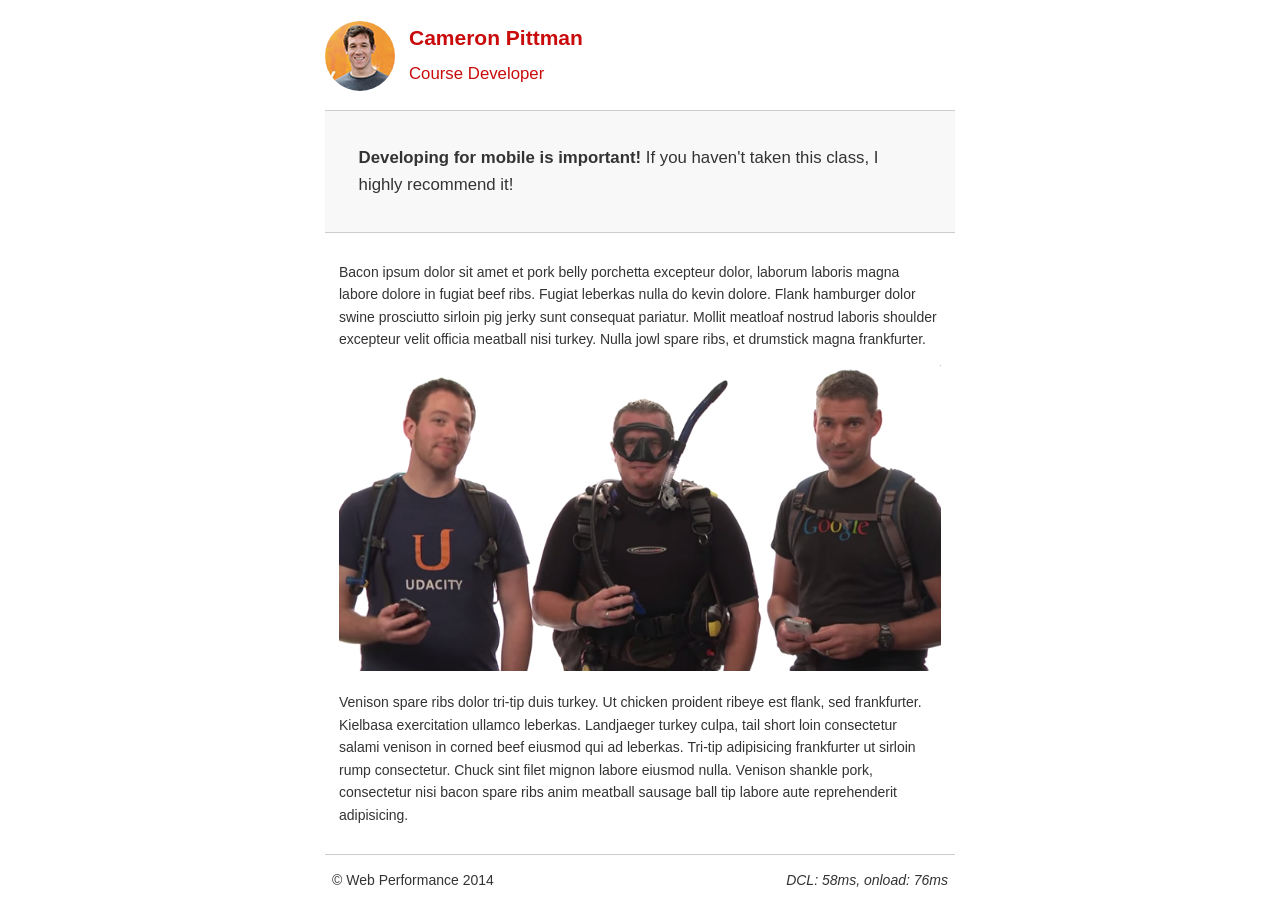
<file: project-mobile.html>
<!DOCTYPE html>
<html lang="en">
  <head>
    <meta charset="utf-8">
    <meta name="viewport" content="width=device-width, initial-scale=1">
    <meta name="description" content=" FILL ME IN ">
    <meta name="author" content=" FILL ME IN ">
    <title>Cameron Pitman: Portfolio</title>

    <!-- Hmm, what is the impact of web fonts on speed? Measure it... -->
    <!-- <link href="//fonts.googleapis.com/css?family=Open+Sans:400,700" rel="stylesheet"> -->

    <link href="css/style.css" rel="stylesheet">
    <link href="css/print.css" rel="stylesheet">

    <script>
      (function(w,g){w['GoogleAnalyticsObject']=g;
      w[g]=w[g]||function(){(w[g].q=w[g].q||[]).push(arguments)};w[g].l=1*new Date();})(window,'ga');
      // TODO: replace with your Google Analytics profile ID.
      ga('create', 'UA-XXXX-Y');
      ga('send', 'pageview');
    </script>
    <script src="http://www.google-analytics.com/analytics.js"></script>
    <script async src="js/perfmatters.js"></script>
  </head>

  <body>
    <header>
      <a href="/"><img src="img/profilepic.jpg"></a>
      <p>Cameron Pittman<br><span>Course Developer</span></p>
    </header>

    <div class="container">
      <div class="hero">
        <strong>Developing for mobile is important!</strong> If you haven't taken this class, I highly recommend it!
      </div>

      <div class="content">
        
        <p>Bacon ipsum dolor sit amet et pork belly porchetta excepteur dolor, laborum laboris magna labore dolore in fugiat beef ribs. Fugiat leberkas nulla do kevin dolore. Flank hamburger dolor swine prosciutto sirloin pig jerky sunt consequat pariatur. Mollit meatloaf nostrud laboris shoulder excepteur velit officia meatball nisi turkey. Nulla jowl spare ribs, et drumstick magna frankfurter.</p>

        <img src="img/mobilewebdev.jpg">

        <p>Venison spare ribs dolor tri-tip duis turkey. Ut chicken proident ribeye est flank, sed frankfurter. Kielbasa exercitation ullamco leberkas. Landjaeger turkey culpa, tail short loin consectetur salami venison in corned beef eiusmod qui ad leberkas. Tri-tip adipisicing frankfurter ut sirloin rump consectetur. Chuck sint filet mignon labore eiusmod nulla. Venison shankle pork, consectetur nisi bacon spare ribs anim meatball sausage ball tip labore aute reprehenderit adipisicing.</p>

    </div>

    <footer>
      <p>&copy; Web Performance 2014 <span id="crp-stats"></span></p>
    </footer>
  </body>
</html>
</file>
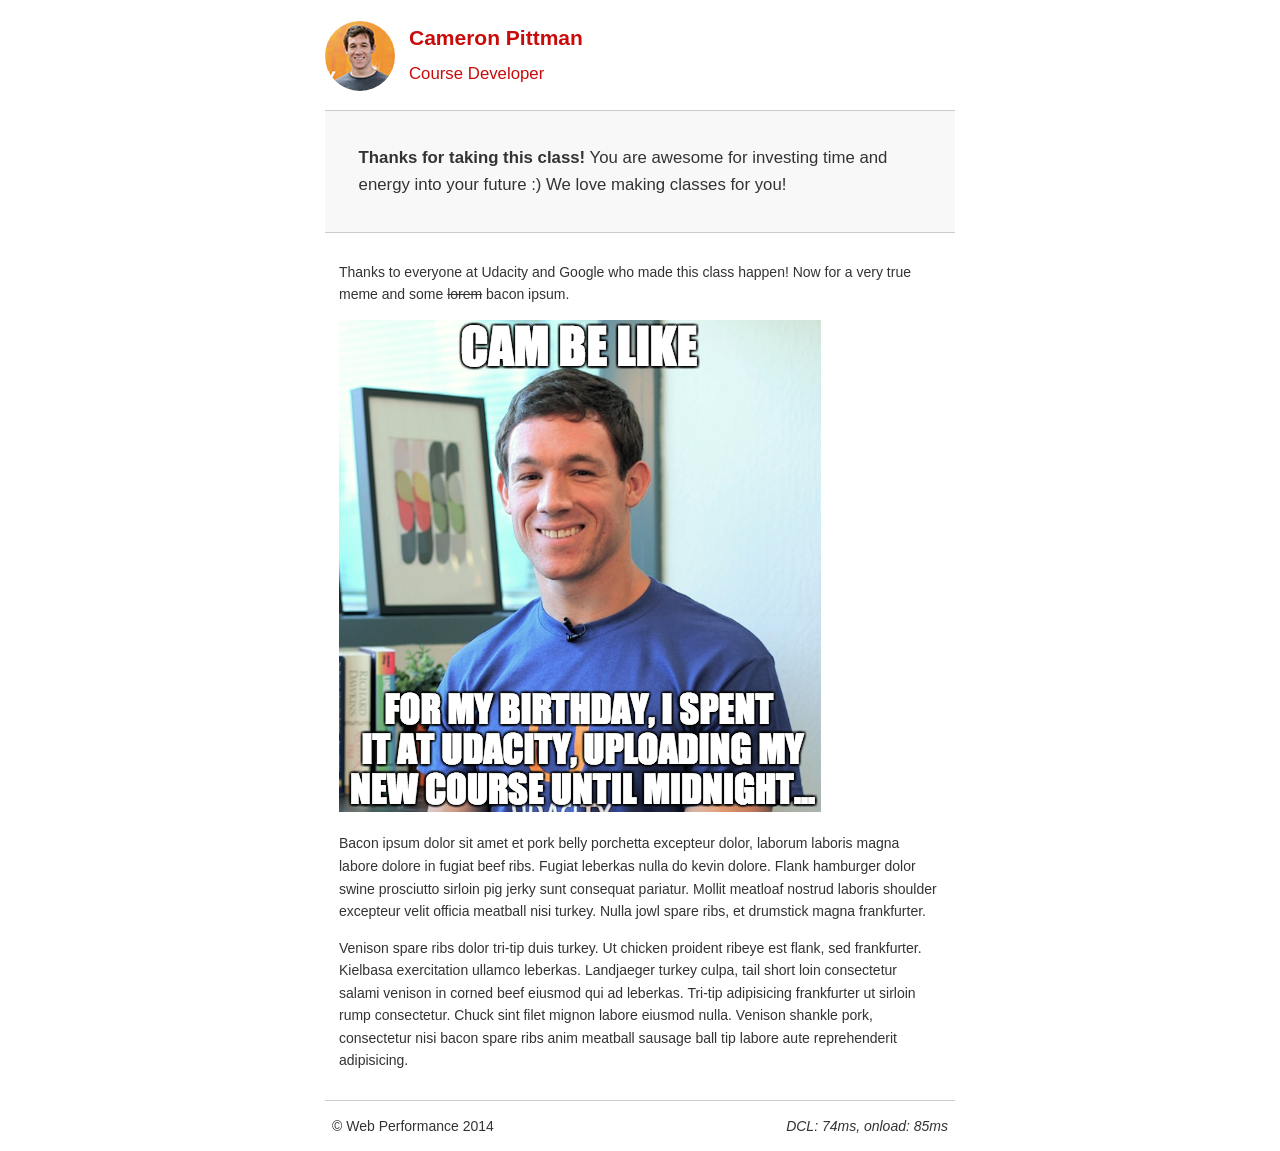
<file: project-webperf.html>
<!DOCTYPE html>
<html lang="en">
  <head>
    <meta charset="utf-8">
    <meta name="viewport" content="width=device-width, initial-scale=1">
    <meta name="description" content=" FILL ME IN ">
    <meta name="author" content=" FILL ME IN ">
    <title>Cameron Pitman: Portfolio</title>

    <!-- Hmm, what is the impact of web fonts on speed? Measure it... -->
    <!-- <link href="//fonts.googleapis.com/css?family=Open+Sans:400,700" rel="stylesheet"> -->

    <link href="css/style.css" rel="stylesheet">
    <link href="css/print.css" rel="stylesheet">

    <script>
      (function(w,g){w['GoogleAnalyticsObject']=g;
      w[g]=w[g]||function(){(w[g].q=w[g].q||[]).push(arguments)};w[g].l=1*new Date();})(window,'ga');
      // TODO: replace with your Google Analytics profile ID.
      ga('create', 'UA-XXXX-Y');
      ga('send', 'pageview');
    </script>
    <script src="http://www.google-analytics.com/analytics.js"></script>
    <script async src="js/perfmatters.js"></script>
  </head>

  <body>
    <header>
      <a href="/"><img src="img/profilepic.jpg"></a>
      <p>Cameron Pittman<br><span>Course Developer</span></p>
    </header>

    <div class="container">
      <div class="hero">
        <strong>Thanks for taking this class!</strong> You are awesome for investing time and energy into your future :) We love making classes for you!
      </div>

      <div class="content">
        
        <p>Thanks to everyone at Udacity and Google who made this class happen! Now for a very true meme and some <strike>lorem</strike> bacon ipsum.</p>

        <img src="img/cam_be_like.jpg">

        <p>Bacon ipsum dolor sit amet et pork belly porchetta excepteur dolor, laborum laboris magna labore dolore in fugiat beef ribs. Fugiat leberkas nulla do kevin dolore. Flank hamburger dolor swine prosciutto sirloin pig jerky sunt consequat pariatur. Mollit meatloaf nostrud laboris shoulder excepteur velit officia meatball nisi turkey. Nulla jowl spare ribs, et drumstick magna frankfurter.</p>

        <p>Venison spare ribs dolor tri-tip duis turkey. Ut chicken proident ribeye est flank, sed frankfurter. Kielbasa exercitation ullamco leberkas. Landjaeger turkey culpa, tail short loin consectetur salami venison in corned beef eiusmod qui ad leberkas. Tri-tip adipisicing frankfurter ut sirloin rump consectetur. Chuck sint filet mignon labore eiusmod nulla. Venison shankle pork, consectetur nisi bacon spare ribs anim meatball sausage ball tip labore aute reprehenderit adipisicing.</p>

    </div>

    <footer>
      <p>&copy; Web Performance 2014 <span id="crp-stats"></span></p>
    </footer>
  </body>
</html>
</file>
<file: css/style.css>
html {
  font-size: 100%;
  overflow-y: scroll;
  -webkit-tap-highlight-color: rgba(0,0,0,0);
  -ms-text-size-adjust: 100%;
  -webkit-text-size-adjust: none;
}
body { margin: 0; font-size: 14px; line-height: 1.61; font-weight: 400; }
body, button, input, select, textarea { font-family: 'Open Sans', sans-serif; color: #333; }

a { color: #12C; }
a:visited { color: #61C; }
a:focus { outline: thin dotted; }
a:hover, a:active { color: #c00; outline: 0; }

b, strong { font-weight: bold; }
pre, code { font-family: monospace, monospace; font-size: 1em; }
ul, ol { margin: 1em 0; padding: 0 0 0 20px; }
img { border: 0; max-width: 100%; }

body { background: #fff; }
header, footer, .container { max-width: 45em; margin: 0 auto; }

header { padding: 0 0.5em; color: #C90B0B; }
header img { border-radius: 40px; float: left; }
header p { font-size:1.5em; font-weight: bold; padding-left: 4em;}
header p span { font-size: 0.8em; font-weight: normal;}

.hero { padding: 2em; background-color: #f8f8f8; font-size:1.2em;
  border-bottom: 1px solid #ccc;
  border-top: 1px solid #ccc;
}

.content { padding: 1em 1em; }
.content li { list-style-type: none; font-size: 1.1em;}
li img { float:left; padding-right: 1em; }
li p { font-size: 0.9em; font-style: italic; }

footer {
  padding: 0 0.5em;
  border-top: 1px solid #ccc;
}
footer span { float: right; font-style: italic; }

/* Smartphones (portrait) */
@media only screen and (max-width: 480px) {
  body { font-size: 12px;}
  header p { padding-left: 4.5em;}
}
</file>
<file: css/print.css>
@media print {
  * { background: transparent !important; color: black !important; text-shadow: none !important; filter:none !important; -ms-filter: none !important; }
  a, a:visited { color: #444 !important; text-decoration: underline; }
  a[href]:after { content: " (" attr(href) ")"; }
  tr, img { page-break-inside: avoid; }
  img { max-width: 100% !important; }
  @page { margin: 0.5cm; }
  p, h2, h3 { orphans: 3; widows: 3; }
  h2, h3{ page-break-after: avoid; }
}
</file>
